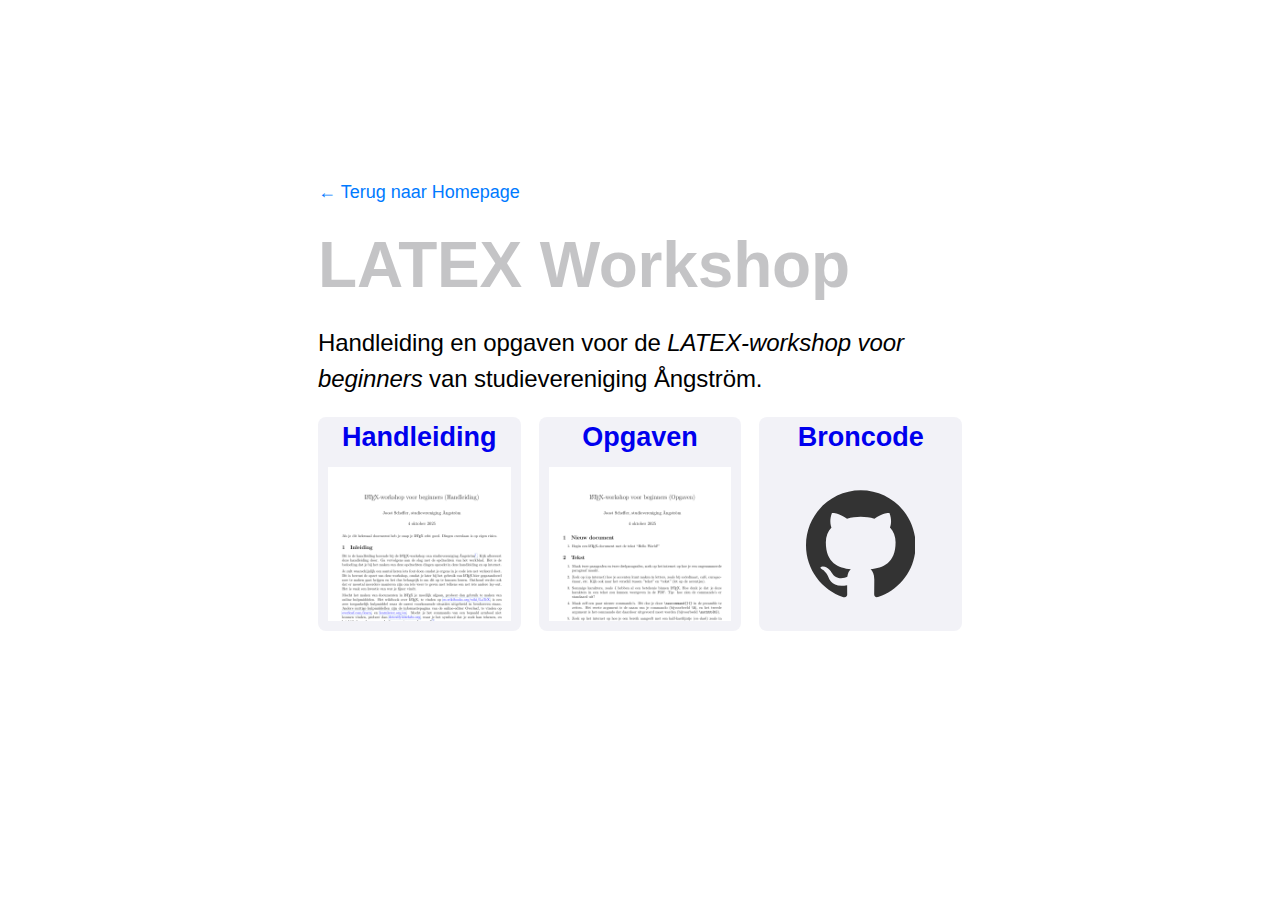
<file: latex.html>
<!DOCTYPE html>
<!-- DISCLAIMER: this site was heavily based on the design of Chris Aljoudi -->
<html>

<head>
  <!-- Primary Meta Tags -->
  <title>LATEX Workshop Files | Joost Scheffer</title>
  <meta name="title" content="LATEX Workshop Files | Joost Scheffer Homepage">
  <meta name="description" content="Handleiding en opgaven voor de LATEX-workshop van studievereniging Ångström.">

  <!-- Open Graph / Facebook -->
  <meta property="og:type" content="website">
  <meta property="og:url" content="https://joostscheffer.github.io/latex.html">
  <meta property="og:title" content="LATEX Workshop Files | Joost Scheffer Homepage">
  <meta property="og:description"
    content="Handleiding en opgaven voor de LATEX-workshop van studievereniging Ångström.">
  <meta property="og:image"
    content="https://raw.githubusercontent.com/JoostScheffer/joostscheffer.github.io/main/files/latex_media_card.png">

  <!-- Twitter -->
  <meta property="twitter:card" content="summary_large_image">
  <meta property="twitter:url" content="https://joostscheffer.github.io/latex.html">
  <meta property="twitter:title" content="LATEX Workshop Files | Joost Scheffer Homepage">
  <meta property="twitter:description"
    content="Handleiding en opgaven voor de LATEX-workshop van studievereniging Ångström.">
  <meta property="twitter:image"
    content="https://raw.githubusercontent.com/JoostScheffer/joostscheffer.github.io/main/files/latex_media_card.png">

  <meta http-equiv="Content-Type" content="text/html; charset=UTF-8" />

  <meta name="viewport" content="initial-scale=1, width=device-width" />
  <title>LATEX Workshop Files | Joost Scheffer Homepage</title>
  <link rel="stylesheet" href="files/sanitize.min.css" />
  <link href="files/index.css" rel="stylesheet" />
  <style>
    /* --- AANGEPASTE STIJLEN VOOR DE NIEUWE CARDS MET IMAGE PREVIEW --- */
    /* Zorg ervoor dat de kaarten in de rij blijven en een vaste hoogte behouden */

    .card {
      padding: 0;
      /* Verwijder standaard padding om de afbeelding op te laten vullen */
      display: flex;
      flex-direction: column;
      justify-content: flex-start;
      height: 100%;
      overflow: hidden;
    }

    .card-preview {
      flex-grow: 1;
      display: flex;
      justify-content: center;
      align-items: center;
      padding: 10px;
    }

    .card-preview img {
      width: 100%;
    }

    .card-preview svg {
      width: 60%;
    }
  </style>
</head>

<body>
  <div class="container">
    <section>
      <main>
        <p><a class="text-link" href="index.html">← Terug naar Homepage</a></p>

        <h1>LATEX Workshop</h1>
        <p class="primary">
          Handleiding en opgaven voor de <i>LATEX-workshop voor beginners</i> van studievereniging Ångström.
        </p>
        <div class="cards">

          <a href="files/latexworkshop_angstrom_handleiding.pdf" title="Download LATEX Workshop Handleiding">
            <div class="card">
              <h2>Handleiding</h2>
              <div class="card-preview">
                <img src="files/handleiding.png" alt="Preview van de Handleiding PDF">
              </div>
            </div>
          </a>

          <a href="files/latexworkshop_angstrom_opgaven.pdf" title="Download LATEX Workshop Opgaven">
            <div class="card">
              <h2>Opgaven</h2>
              <div class="card-preview">
                <img src="files/opgaven.png" alt="Preview van de opgaven PDF">
              </div>
            </div>
          </a>

          <a href="https://github.com/JoostScheffer/latex-workshop-studievereniging-angstrom" title="Broncode">
            <div class="card">
              <h2>Broncode</h2>
              <div class="card-preview">
                <svg role="img" viewBox="0 0 24 24" xmlns="http://www.w3.org/2000/svg">
                  <title>Broncode</title>
                  <path
                    d="M12 .297c-6.63 0-12 5.373-12 12 0 5.303 3.438 9.8 8.205 11.385.6.113.82-.258.82-.577 0-.285-.01-1.04-.015-2.04-3.338.724-4.042-1.61-4.042-1.61C4.422 18.07 3.633 17.7 3.633 17.7c-1.087-.744.084-.729.084-.729 1.205.084 1.838 1.236 1.838 1.236 1.07 1.835 2.809 1.305 3.495.998.108-.776.417-1.305.76-1.605-2.665-.3-5.466-1.332-5.466-5.93 0-1.31.465-2.38 1.235-3.22-.135-.303-.54-1.523.105-3.176 0 0 1.005-.322 3.3 1.23.96-.267 1.98-.399 3-.405 1.02.006 2.04.138 3 .405 2.28-1.552 3.285-1.23 3.285-1.23.645 1.653.24 2.873.12 3.176.765.84 1.23 1.91 1.23 3.22 0 4.61-2.805 5.625-5.475 5.92.42.36.81 1.096.81 2.22 0 1.606-.015 2.896-.015 3.286 0 .315.21.69.825.57C20.565 22.092 24 17.592 24 12.297c0-6.627-5.373-12-12-12">
                  </path>
                </svg>
              </div>
            </div>
          </a>

      </main>
    </section>
  </div>
</body>

</html>
</file>
<file: files/index.css>
html,body{
    font-family:-apple-system,BlinkMacSystemFont,Roboto,segoe ui,Oxygen,Ubuntu,Cantarell,open sans,helvetica neue,sans-serif;
    line-height:1.5
}
body{
    min-height:90vh;
    display:flex;
    align-items:center;
    justify-content:center;
    color:#000;
    font-size:18px;
    font-synthesis:none;
    -moz-font-feature-settings:'kern';
    font-feature-settings:'kern';
    -webkit-font-smoothing:antialiased;
    -moz-osx-font-smoothing:grayscale;
    direction:ltr;
    text-align:left
}
h1,h2,p{
    margin:0
}
a{
    text-decoration:none
}
a.text-link{
    position:relative;
    color:#007aff;
    padding:4px 6px;
    margin:-4px -6px;
    z-index:10;
    transition:.3s background ease,.3s margin ease;
    border-radius:4px
}
a.text-link:hover{
    background:#007aff18;
    margin:-4px -2px
}
.quiet{
    color:#3c3c434d
}
.container{
    max-width:700px;
    margin:0 auto
}
main{
    padding:24px 28px
}
main h1{
    margin-top:24px;
    color:#3c3c434d;
    font-size:64px;
    font-weight:600;
    line-height:1.1;
    letter-spacing:-.003em
}
main .primary{
    margin-top:24px;
    font-size:24px;
    font-weight:400;
    letter-spacing:-.004em
}
.intro{
    margin-top:24px;
    line-height:1.6;
    background:#f2f2f7;
    border-radius:8px;
    padding:24px
}
.cards{
    display:grid;
    grid-template-columns:repeat(auto-fit,minmax(120px,1fr));
    gap:18px;
    margin-top:20px
}
.card{
    height:120px;
    display:flex;
    justify-content:center;
    align-items:center;
    background:#f2f2f7;
    border-radius:8px;
    transition:.15s background
}
.card:hover{
    background:rgba(0,122,255,.095)
}
.card:hover svg{
    fill:#007aff;
    transform:translate3d(0,-2px,0)
}
.card svg{
    fill:#333;
    width:48px;
    transition:.15s fill,.15s transform
}
.card img{
    width:48px
}
.ps{
    text-align:center;
    margin:52px 0 24px;
    color:#3c3c434d
}
@media(prefers-color-scheme:dark){
    body{
        background:#1c1c1e;
        color:#fff
    }
    main h1{
        color:#ebebf54d
    }
    .intro,.card{
        background:#2c2c2e
    }
    .card svg{
        fill:#8e8e93
    }
    .card:hover{
        background:#0a84ff11
    }
    .card:hover svg{
        fill:#0a84ff
    }
    a.text-link{
        color:#0a84ff
    }
    a.text-link:hover{
        background:#0a84ff18
    }
    .ps{
        color:#ebebf54d
    }
}
</file>
<file: files/sanitize.min.css>
/*!
 * Sanitize 2.0.0 (http://git.io/sanitize)
 * Licensed under the MIT License.
 */

html{font-family:sans-serif;-webkit-text-size-adjust:100%;-ms-text-size-adjust:100%}body{margin:0}article,aside,figcaption,figure,footer,header,legend,nav,section{display:block}audio,canvas,label,video{display:inline-block}audio:not([controls]){display:none;height:0}[hidden],template{display:none}a{background:0 0}hr{height:0;-moz-box-sizing:content-box;box-sizing:content-box}h1{margin:.7em 0;font-size:2em}b,strong{font-weight:700}small{font-size:85%}sub,sup{position:relative;font-size:80%;line-height:0;vertical-align:baseline}sup{top:-.25em}sub{bottom:-.25em}dfn{font-style:italic}abbr[title]{border-bottom:1px dotted}mark{color:#000;background:#ff0}blockquote:before,blockquote:after{content:""}code,kbd,pre,samp{font-family:monospace}pre{overflow:auto;word-break:break-all;word-wrap:break-word;white-space:pre-wrap}audio,canvas,embed,iframe,img,object,svg,video{vertical-align:middle}img{height:auto;max-width:100%;border:0}svg:not(:root){overflow:hidden}figure{margin:1em 40px}progress{vertical-align:baseline}button,input,optgroup,select,textarea{margin:0;font:inherit;color:inherit}button,select{text-transform:none}fieldset{padding:0;margin:0;border:0}legend{padding:0;border:0}input{line-height:normal}input[type=search]{-moz-box-sizing:border-box;box-sizing:border-box;-webkit-appearance:textfield}input[type=number]::-webkit-inner-spin-button,input[type=number]::-webkit-outer-spin-button{height:auto}input[type=search]::-webkit-search-cancel-button,input[type=search]::-webkit-search-decoration{-webkit-appearance:none}button,html input[type=button],input[type=reset],input[type=submit]{cursor:pointer;-webkit-appearance:button}button[disabled],html input[disabled]{cursor:default}input::-moz-placeholder{opacity:1}button::-moz-focus-inner,input::-moz-focus-inner{padding:0;border:0}input[type=checkbox],input[type=radio]{padding:0;margin:4px 0 0;line-height:normal;box-sizing:border-box}textarea{padding:0;vertical-align:top}button{overflow:visible}table{max-width:100%;border-collapse:collapse}th{text-align:left}
</file>
